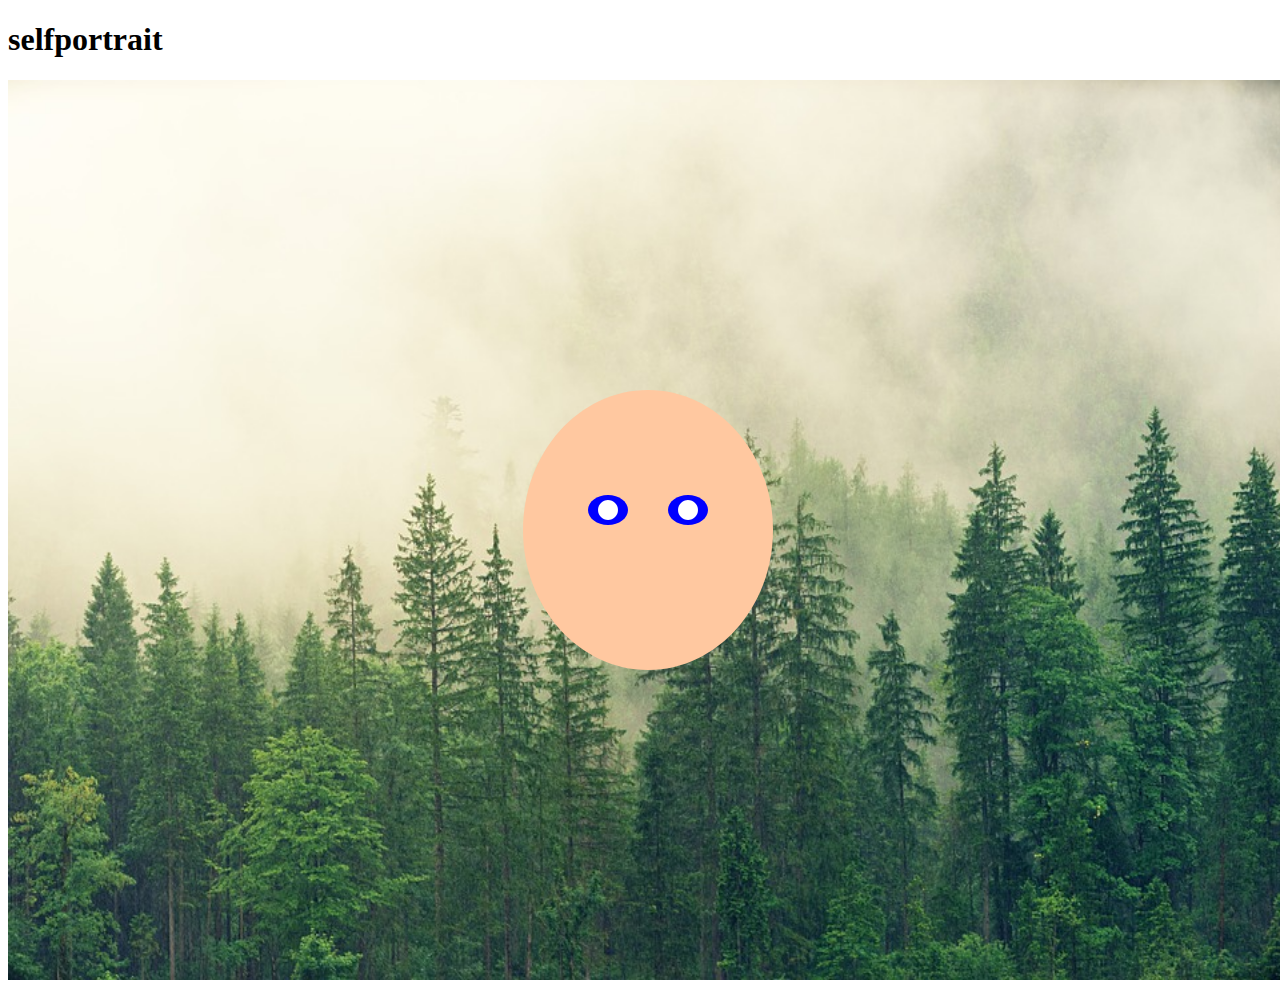
<file: selfportrait/index.html>
<!DOCTYPE html>
<html lang="">
  <head>
    <meta charset="utf-8">
    <meta name="viewport" content="width=device-width, initial-scale=1.0">
      
    <title>selfportrait</title>
      
    <script src="p5/p5.min.js"></script>
    <script src="p5/addons/p5.dom.min.js"></script>
      
   
      
      <script src="selfportrait.js"></script>
      

 
  </head>
    
  <body>
      
      <h1><span id="title">selfportrait</span></h1>

      <div id="content">
      </div>
      
  </body>
</html>
</file>
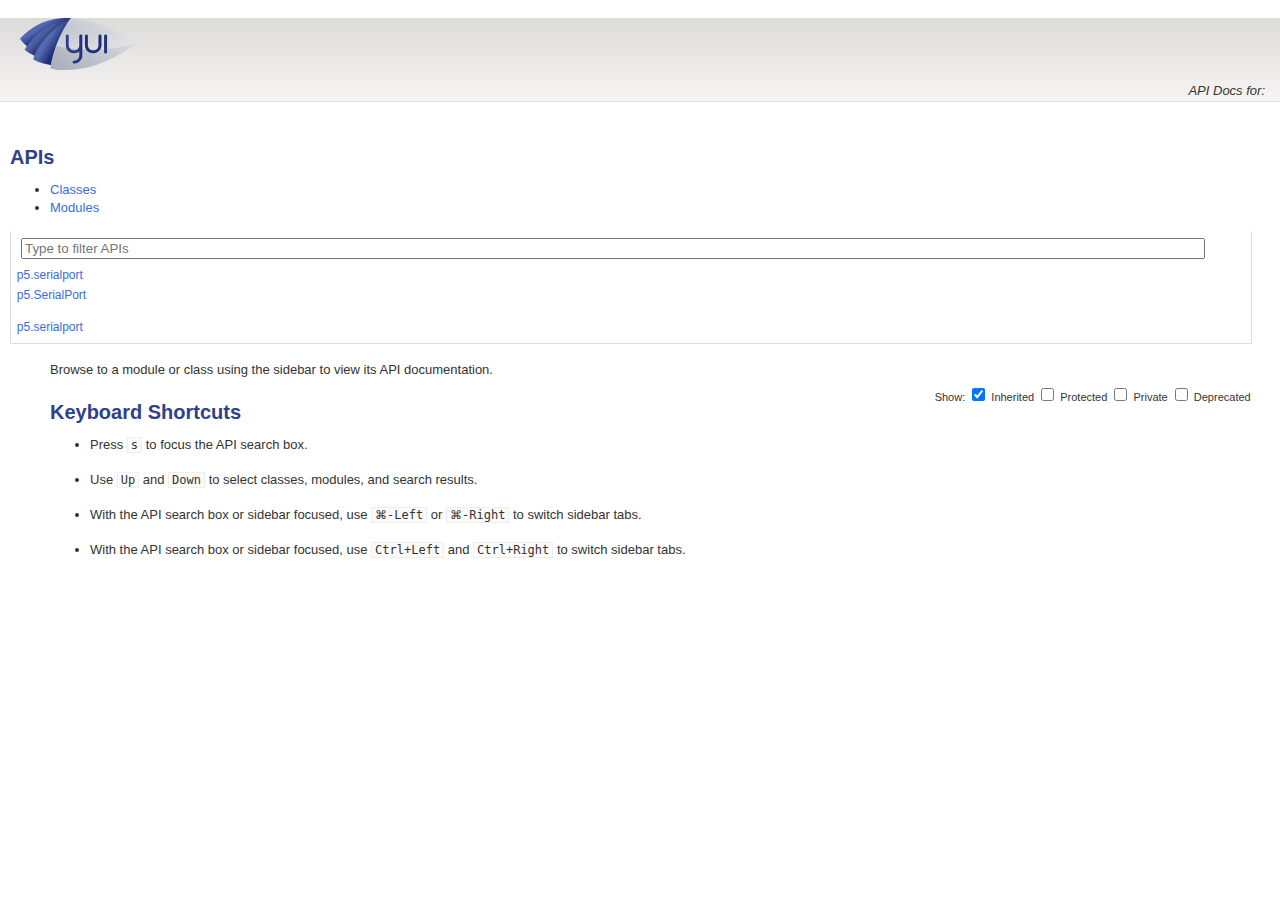
<file: p5/addons/p5.serialport-master/docs/index.html>
<!DOCTYPE html>
<html lang="en">
<head>
    <meta charset="utf-8">
    <title></title>
    <link rel="stylesheet" href="http://yui.yahooapis.com/3.9.1/build/cssgrids/cssgrids-min.css">
    <link rel="stylesheet" href="./assets/vendor/prettify/prettify-min.css">
    <link rel="stylesheet" href="./assets/css/main.css" id="site_styles">
    <link rel="icon" href="./assets/favicon.ico">
    <script src="http://yui.yahooapis.com/combo?3.9.1/build/yui/yui-min.js"></script>
</head>
<body class="yui3-skin-sam">

<div id="doc">
    <div id="hd" class="yui3-g header">
        <div class="yui3-u-3-4">
                <h1><img src="./assets/css/logo.png" title="" width="117" height="52"></h1>
        </div>
        <div class="yui3-u-1-4 version">
            <em>API Docs for: </em>
        </div>
    </div>
    <div id="bd" class="yui3-g">

        <div class="yui3-u-1-4">
            <div id="docs-sidebar" class="sidebar apidocs">
                <div id="api-list">
                    <h2 class="off-left">APIs</h2>
                    <div id="api-tabview" class="tabview">
                        <ul class="tabs">
                            <li><a href="#api-classes">Classes</a></li>
                            <li><a href="#api-modules">Modules</a></li>
                        </ul>
                
                        <div id="api-tabview-filter">
                            <input type="search" id="api-filter" placeholder="Type to filter APIs">
                        </div>
                
                        <div id="api-tabview-panel">
                            <ul id="api-classes" class="apis classes">
                                <li><a href="./classes/p5.serialport.html">p5.serialport</a></li>
                                <li><a href="./classes/p5.SerialPort.html">p5.SerialPort</a></li>
                            </ul>
                
                
                            <ul id="api-modules" class="apis modules">
                                <li><a href="./modules/p5.serialport.html">p5.serialport</a></li>
                            </ul>
                        </div>
                    </div>
                </div>
            </div>
        </div>
        <div class="yui3-u-3-4">
                <div id="api-options">
                    Show:
                    <label for="api-show-inherited">
                        <input type="checkbox" id="api-show-inherited" checked>
                        Inherited
                    </label>
            
                    <label for="api-show-protected">
                        <input type="checkbox" id="api-show-protected">
                        Protected
                    </label>
            
                    <label for="api-show-private">
                        <input type="checkbox" id="api-show-private">
                        Private
                    </label>
                    <label for="api-show-deprecated">
                        <input type="checkbox" id="api-show-deprecated">
                        Deprecated
                    </label>
            
                </div>
            
            <div class="apidocs">
                <div id="docs-main">
                    <div class="content">
    <div class="apidocs">
        <div id="docs-main" class="content">
            <p>
            Browse to a module or class using the sidebar to view its API documentation.
            </p>

            <h2>Keyboard Shortcuts</h2>

            <ul>
                <li><p>Press <kbd>s</kbd> to focus the API search box.</p></li>

                <li><p>Use <kbd>Up</kbd> and <kbd>Down</kbd> to select classes, modules, and search results.</p></li>

                <li class="mac-only"><p>With the API search box or sidebar focused, use <kbd><span class="cmd">&#x2318;</span>-Left</kbd> or <kbd><span class="cmd">&#x2318;</span>-Right</kbd> to switch sidebar tabs.</p></li>

                <li class="pc-only"><p>With the API search box or sidebar focused, use <kbd>Ctrl+Left</kbd> and <kbd>Ctrl+Right</kbd> to switch sidebar tabs.</p></li>
            </ul>
        </div>
    </div>


                    </div>
                </div>
            </div>
        </div>
    </div>
</div>
<script src="./assets/vendor/prettify/prettify-min.js"></script>
<script>prettyPrint();</script>
<script src="./assets/js/yui-prettify.js"></script>
<script src="./assets/../api.js"></script>
<script src="./assets/js/api-filter.js"></script>
<script src="./assets/js/api-list.js"></script>
<script src="./assets/js/api-search.js"></script>
<script src="./assets/js/apidocs.js"></script>
</body>
</html>
</file>
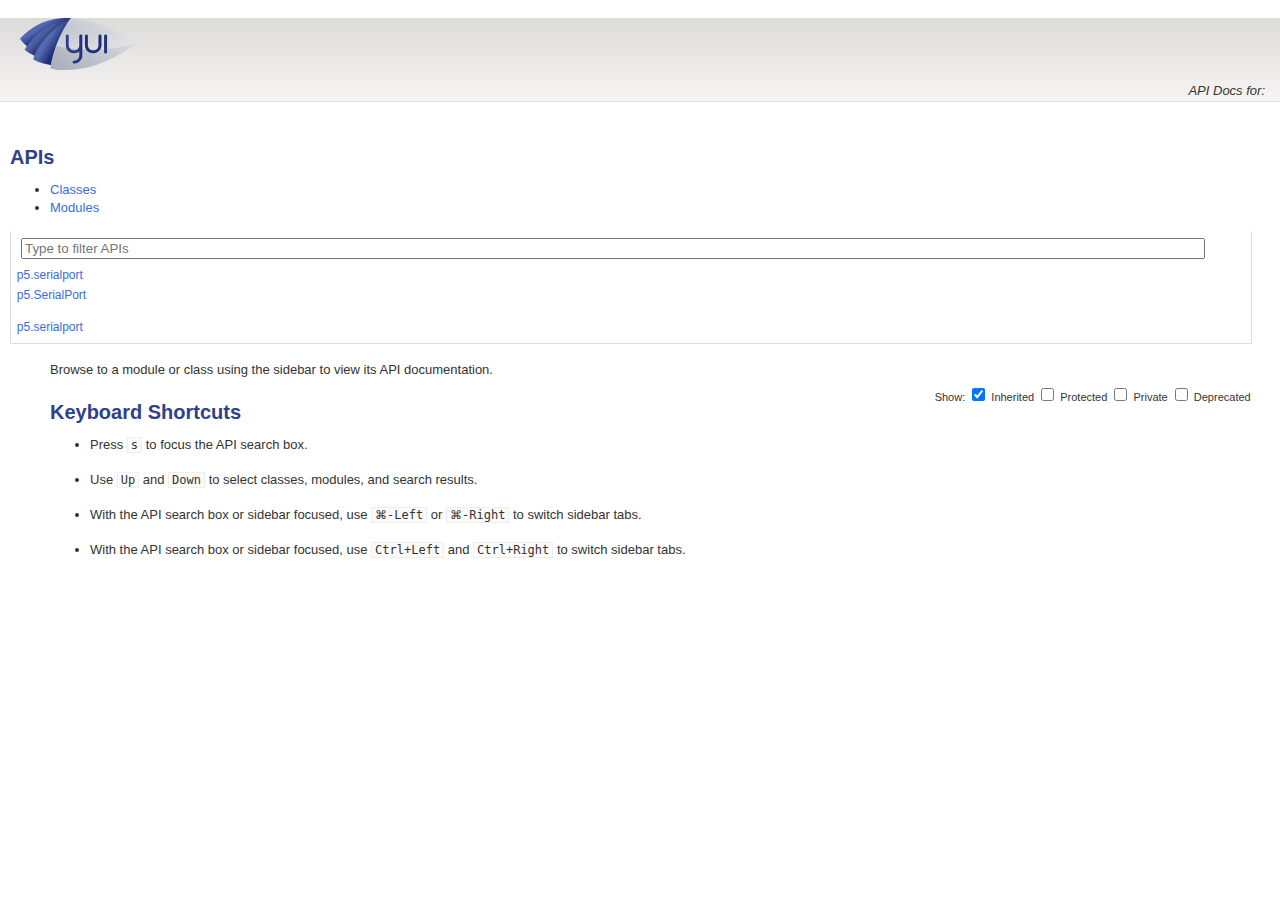
<file: p5/addons/p5.serialport-master/docs/assets/index.html>
<!doctype html>
<html>
    <head>
        <title>Redirector</title>
        <meta http-equiv="refresh" content="0;url=../">
    </head>
    <body>
        <a href="../">Click here to redirect</a>
    </body>
</html>
</file>
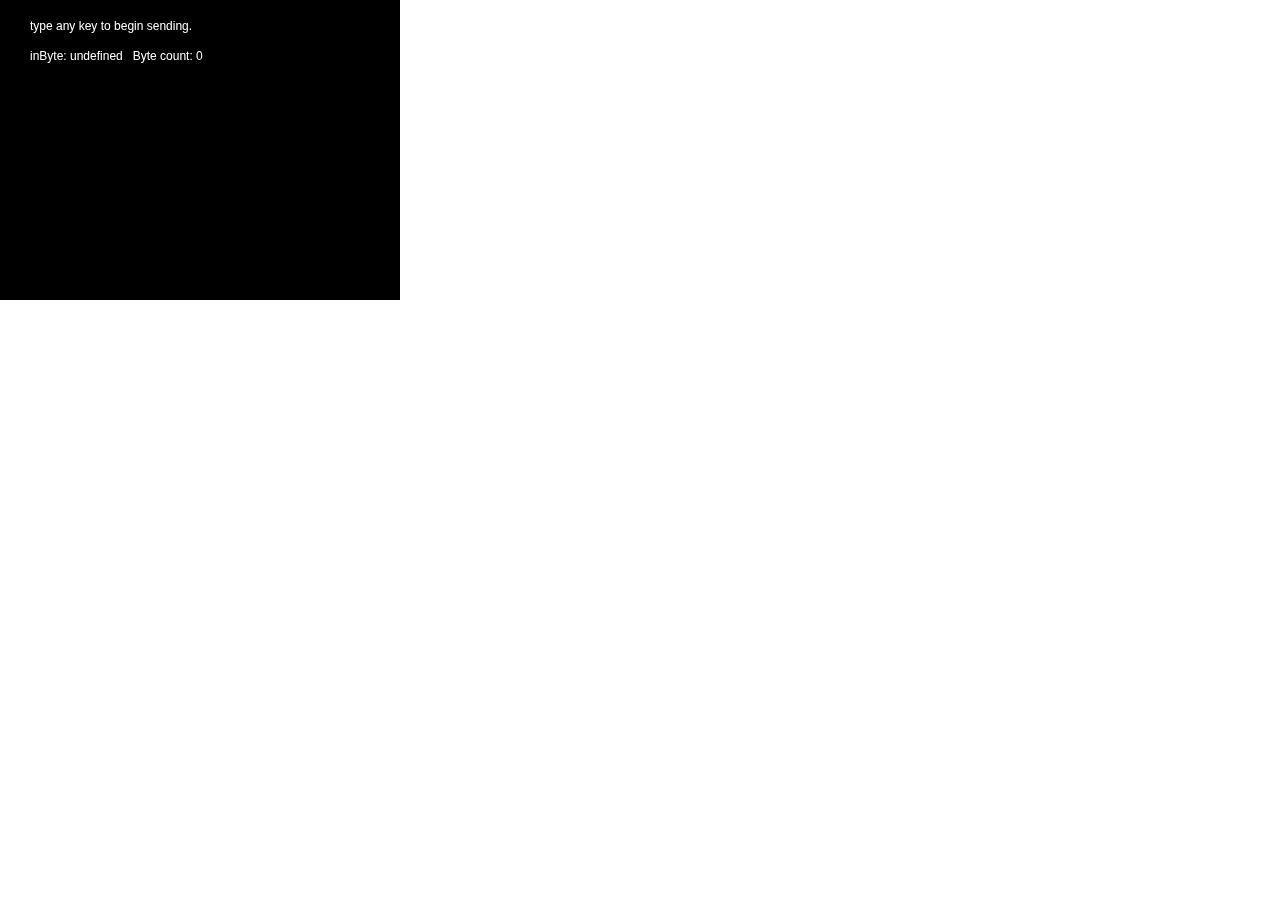
<file: p5/addons/p5.serialport-master/examples/echo2/index.html>
<!DOCTYPE html>
<html>
  <head>
    <meta charset="UTF-8">
    <title>echo2</title>
    <script src="libraries/p5.js" type="text/javascript"></script>

    <script src="libraries/p5.dom.js" type="text/javascript"></script>
    <script src="libraries/p5.sound.js" type="text/javascript"></script>
    <script language="javascript" type="text/javascript" src="../../lib/p5.serialport.js"></script>

    <script src="sketch.js" type="text/javascript"></script>

    <style> body {padding: 0; margin: 0;} canvas {vertical-align: top;} </style>
  </head>
  <body>
  </body>
</html>
</file>
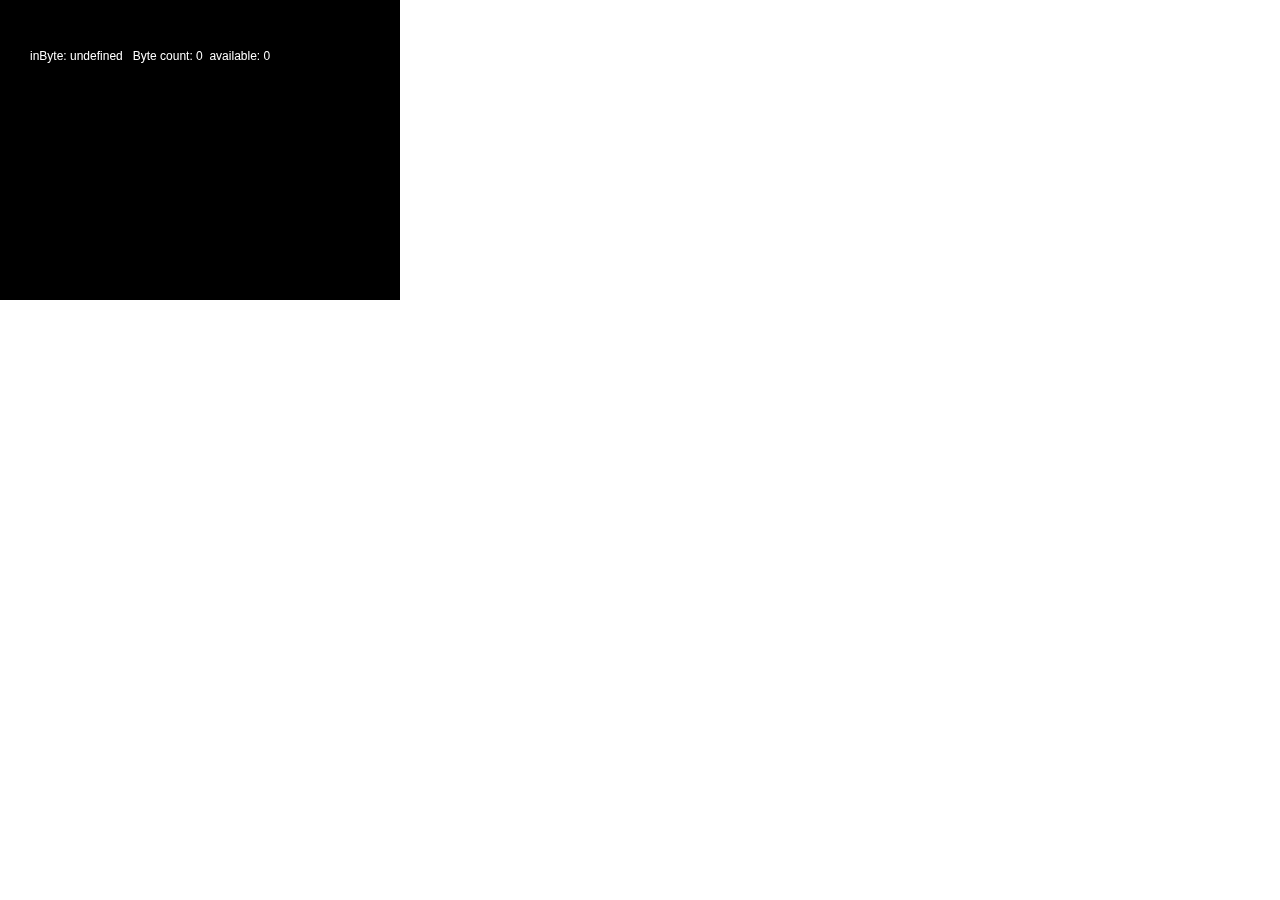
<file: p5/addons/p5.serialport-master/examples/readCount/index.html>
<!DOCTYPE html>
<html>
  <head>
    <meta charset="UTF-8">
    <title>readCount</title>
    <script src="libraries/p5.js" type="text/javascript"></script>

    <script src="libraries/p5.dom.js" type="text/javascript"></script>
    <script src="libraries/p5.sound.js" type="text/javascript"></script>
    <script language="javascript" type="text/javascript" src="../../lib/p5.serialport.js"></script>

    <script src="sketch.js" type="text/javascript"></script>

    <style> body {padding: 0; margin: 0;} canvas {vertical-align: top;} </style>
  </head>
  <body>
  </body>
</html>
</file>
<file: p5/addons/p5.serialport-master/docs/assets/vendor/prettify/prettify-min.css>
.pln{color:#000}@media screen{.str{color:#080}.kwd{color:#008}.com{color:#800}.typ{color:#606}.lit{color:#066}.pun,.opn,.clo{color:#660}.tag{color:#008}.atn{color:#606}.atv{color:#080}.dec,.var{color:#606}.fun{color:red}}@media print,projection{.str{color:#060}.kwd{color:#006;font-weight:bold}.com{color:#600;font-style:italic}.typ{color:#404;font-weight:bold}.lit{color:#044}.pun,.opn,.clo{color:#440}.tag{color:#006;font-weight:bold}.atn{color:#404}.atv{color:#060}}pre.prettyprint{padding:2px;border:1px solid #888}ol.linenums{margin-top:0;margin-bottom:0}li.L0,li.L1,li.L2,li.L3,li.L5,li.L6,li.L7,li.L8{list-style-type:none}li.L1,li.L3,li.L5,li.L7,li.L9{background:#eee}
</file>
<file: p5/addons/p5.serialport-master/docs/assets/css/main.css>
/*
Font sizes for all selectors other than the body are given in percentages,
with 100% equal to 13px. To calculate a font size percentage, multiply the
desired size in pixels by 7.6923076923.

Here's a quick lookup table:

10px - 76.923%
11px - 84.615%
12px - 92.308%
13px - 100%
14px - 107.692%
15px - 115.385%
16px - 123.077%
17px - 130.769%
18px - 138.462%
19px - 146.154%
20px - 153.846%
*/

html {
    background: #fff;
    color: #333;
    overflow-y: scroll;
}

body {
    /*font: 13px/1.4 'Lucida Grande', 'Lucida Sans Unicode', 'DejaVu Sans', 'Bitstream Vera Sans', 'Helvetica', 'Arial', sans-serif;*/
    font: 13px/1.4 'Helvetica', 'Arial', sans-serif;
    margin: 0;
    padding: 0;
}

/* -- Links ----------------------------------------------------------------- */
a {
    color: #356de4;
    text-decoration: none;
}

.hidden {
    display: none;
}

a:hover { text-decoration: underline; }

/* "Jump to Table of Contents" link is shown to assistive tools, but hidden from
   sight until it's focused. */
.jump {
    position: absolute;
    padding: 3px 6px;
    left: -99999px;
    top: 0;
}

.jump:focus { left: 40%; }

/* -- Paragraphs ------------------------------------------------------------ */
p { margin: 1.3em 0; }
dd p, td p { margin-bottom: 0; }
dd p:first-child, td p:first-child { margin-top: 0; }

/* -- Headings -------------------------------------------------------------- */
h1, h2, h3, h4, h5, h6 {
    color: #D98527;/*was #f80*/
    font-family: 'Trebuchet MS', sans-serif;
    font-weight: bold;
    line-height: 1.1;
    margin: 1.1em 0 0.5em;
}

h1 {
    font-size: 184.6%;
    color: #30418C;
    margin: 0.75em 0 0.5em;
}

h2 {
    font-size: 153.846%;
    color: #E48A2B;
}

h3 { font-size: 138.462%; }

h4 {
    border-bottom: 1px solid #DBDFEA;
    color: #E48A2B;
    font-size: 115.385%;
    font-weight: normal;
    padding-bottom: 2px;
}

h5, h6 { font-size: 107.692%; }

/* -- Code and examples ----------------------------------------------------- */
code, kbd, pre, samp {
    font-family: Menlo, Monaco, 'DejaVu Sans Mono', 'Bitstream Vera Sans Mono', 'Courier New', Courier, monospace;
    font-size: 92.308%;
    line-height: 1.35;
}

p code, p kbd, p samp, li code {
    background: #FCFBFA;
    border: 1px solid #EFEEED;
    padding: 0 3px;
}

a code, a kbd, a samp,
pre code, pre kbd, pre samp,
table code, table kbd, table samp,
.intro code, .intro kbd, .intro samp,
.toc code, .toc kbd, .toc samp {
    background: none;
    border: none;
    padding: 0;
}

pre.code, pre.terminal, pre.cmd {
    overflow-x: auto;
    *overflow-x: scroll;
    padding: 0.3em 0.6em;
}

pre.code {
    background: #FCFBFA;
    border: 1px solid #EFEEED;
    border-left-width: 5px;
}

pre.terminal, pre.cmd {
    background: #F0EFFC;
    border: 1px solid #D0CBFB;
    border-left: 5px solid #D0CBFB;
}

/* Don't reduce the font size of <code>/<kbd>/<samp> elements inside <pre>
   blocks. */
pre code, pre kbd, pre samp { font-size: 100%; }

/* Used to denote text that shouldn't be selectable, such as line numbers or
   shell prompts. Guess which browser this doesn't work in. */
.noselect {
    -moz-user-select: -moz-none;
    -khtml-user-select: none;
    -webkit-user-select: none;
    -o-user-select: none;
    user-select: none;
}

/* -- Lists ----------------------------------------------------------------- */
dd { margin: 0.2em 0 0.7em 1em; }
dl { margin: 1em 0; }
dt { font-weight: bold; }

/* -- Tables ---------------------------------------------------------------- */
caption, th { text-align: left; }

table {
    border-collapse: collapse;
    width: 100%;
}

td, th {
    border: 1px solid #fff;
    padding: 5px 12px;
    vertical-align: top;
}

td { background: #E6E9F5; }
td dl { margin: 0; }
td dl dl { margin: 1em 0; }
td pre:first-child { margin-top: 0; }

th {
    background: #D2D7E6;/*#97A0BF*/
    border-bottom: none;
    border-top: none;
    color: #000;/*#FFF1D5*/
    font-family: 'Trebuchet MS', sans-serif;
    font-weight: bold;
    line-height: 1.3;
    white-space: nowrap;
}


/* -- Layout and Content ---------------------------------------------------- */
#doc {
    margin: auto;
    min-width: 1024px;
}

.content { padding: 0 20px 0 25px; }

.sidebar {
    padding: 0 15px 0 10px;
}
#bd {
    padding: 7px 0 130px;
    position: relative;
    width: 99%;
}

/* -- Table of Contents ----------------------------------------------------- */

/* The #toc id refers to the single global table of contents, while the .toc
   class refers to generic TOC lists that could be used throughout the page. */

.toc code, .toc kbd, .toc samp { font-size: 100%; }
.toc li { font-weight: bold; }
.toc li li { font-weight: normal; }

/* -- Intro and Example Boxes ----------------------------------------------- */
/*
.intro, .example { margin-bottom: 2em; }
.example {
    -moz-border-radius: 4px;
    -webkit-border-radius: 4px;
    border-radius: 4px;
    -moz-box-shadow: 0 0 5px #bfbfbf;
    -webkit-box-shadow: 0 0 5px #bfbfbf;
    box-shadow: 0 0 5px #bfbfbf;
    padding: 1em;
}
.intro {
    background: none repeat scroll 0 0 #F0F1F8; border: 1px solid #D4D8EB; padding: 0 1em;
}
*/

/* -- Other Styles ---------------------------------------------------------- */

/* These are probably YUI-specific, and should be moved out of Selleck's default
   theme. */

.button {
    border: 1px solid #dadada;
    -moz-border-radius: 3px;
    -webkit-border-radius: 3px;
    border-radius: 3px;
    color: #444;
    display: inline-block;
    font-family: Helvetica, Arial, sans-serif;
    font-size: 92.308%;
    font-weight: bold;
    padding: 4px 13px 3px;
    -moz-text-shadow: 1px 1px 0 #fff;
    -webkit-text-shadow: 1px 1px 0 #fff;
    text-shadow: 1px 1px 0 #fff;
    white-space: nowrap;

    background: #EFEFEF; /* old browsers */
    background: -moz-linear-gradient(top, #f5f5f5 0%, #efefef 50%, #e5e5e5 51%, #dfdfdf 100%); /* firefox */
    background: -webkit-gradient(linear, left top, left bottom, color-stop(0%,#f5f5f5), color-stop(50%,#efefef), color-stop(51%,#e5e5e5), color-stop(100%,#dfdfdf)); /* webkit */
    filter: progid:DXImageTransform.Microsoft.gradient( startColorstr='#f5f5f5', endColorstr='#dfdfdf',GradientType=0 ); /* ie */
}

.button:hover {
    border-color: #466899;
    color: #fff;
    text-decoration: none;
    -moz-text-shadow: 1px 1px 0 #222;
    -webkit-text-shadow: 1px 1px 0 #222;
    text-shadow: 1px 1px 0 #222;

    background: #6396D8; /* old browsers */
    background: -moz-linear-gradient(top, #6396D8 0%, #5A83BC 50%, #547AB7 51%, #466899 100%); /* firefox */
    background: -webkit-gradient(linear, left top, left bottom, color-stop(0%,#6396D8), color-stop(50%,#5A83BC), color-stop(51%,#547AB7), color-stop(100%,#466899)); /* webkit */
    filter: progid:DXImageTransform.Microsoft.gradient( startColorstr='#6396D8', endColorstr='#466899',GradientType=0 ); /* ie */
}

.newwindow { text-align: center; }

.header .version em {
    display: block;
    text-align: right;
}


#classdocs .item {
    border-bottom: 1px solid #466899;
    margin: 1em 0;
    padding: 1.5em;
}

#classdocs .item .params p,
    #classdocs .item .returns p,{
    display: inline;
}

#classdocs .item em code, #classdocs .item em.comment {
    color: green;
}

#classdocs .item em.comment a {
    color: green;
    text-decoration: underline;
}

#classdocs .foundat {
    font-size: 11px;
    font-style: normal;
}

.attrs .emits {
    margin-left: 2em;
    padding: .5em;
    border-left: 1px dashed #ccc;
}

abbr {
    border-bottom: 1px dashed #ccc;
    font-size: 80%;
    cursor: help;
}

.prettyprint li.L0, 
.prettyprint li.L1, 
.prettyprint li.L2, 
.prettyprint li.L3, 
.prettyprint li.L5, 
.prettyprint li.L6, 
.prettyprint li.L7, 
.prettyprint li.L8 {
    list-style: decimal;
}

ul li p {
    margin-top: 0;
}

.method .name {
    font-size: 110%;
}

.apidocs .methods .extends .method,
.apidocs .properties .extends .property,
.apidocs .attrs .extends .attr,
.apidocs .events .extends .event {
    font-weight: bold;
}

.apidocs .methods .extends .inherited,
.apidocs .properties .extends .inherited,
.apidocs .attrs .extends .inherited,
.apidocs .events .extends .inherited {
    font-weight: normal;
}

#hd {
    background: whiteSmoke;
    background: -moz-linear-gradient(top,#DCDBD9 0,#F6F5F3 100%);
    background: -webkit-gradient(linear,left top,left bottom,color-stop(0%,#DCDBD9),color-stop(100%,#F6F5F3));
    filter: progid:DXImageTransform.Microsoft.gradient(startColorstr='#dcdbd9',endColorstr='#F6F5F3',GradientType=0);
    border-bottom: 1px solid #DFDFDF;
    padding: 0 15px 1px 20px;
    margin-bottom: 15px;
}

#hd img {
    margin-right: 10px;
    vertical-align: middle;
}


/* -- API Docs CSS ---------------------------------------------------------- */

/*
This file is organized so that more generic styles are nearer the top, and more
specific styles are nearer the bottom of the file. This allows us to take full
advantage of the cascade to avoid redundant style rules. Please respect this
convention when making changes.
*/

/* -- Generic TabView styles ------------------------------------------------ */

/*
These styles apply to all API doc tabviews. To change styles only for a
specific tabview, see the other sections below.
*/

.yui3-js-enabled .apidocs .tabview {
    visibility: hidden; /* Hide until the TabView finishes rendering. */
    _visibility: visible;
}

.apidocs .tabview.yui3-tabview-content { visibility: visible; }
.apidocs .tabview .yui3-tabview-panel { background: #fff; }

/* -- Generic Content Styles ------------------------------------------------ */

/* Headings */
h2, h3, h4, h5, h6 {
    border: none;
    color: #30418C;
    font-weight: bold;
    text-decoration: none;
}

.link-docs {
    float: right;
    font-size: 15px;
    margin: 4px 4px 6px;
    padding: 6px 30px 5px;
}

.apidocs { zoom: 1; }

/* Generic box styles. */
.apidocs .box {
    border: 1px solid;
    border-radius: 3px;
    margin: 1em 0;
    padding: 0 1em;
}

/* A flag is a compact, capsule-like indicator of some kind. It's used to
   indicate private and protected items, item return types, etc. in an
   attractive and unobtrusive way. */
.apidocs .flag {
    background: #bababa;
    border-radius: 3px;
    color: #fff;
    font-size: 11px;
    margin: 0 0.5em;
    padding: 2px 4px 1px;
}

/* Class/module metadata such as "Uses", "Extends", "Defined in", etc. */
.apidocs .meta {
    background: #f9f9f9;
    border-color: #efefef;
    color: #555;
    font-size: 11px;
    padding: 3px 6px;
}

.apidocs .meta p { margin: 0; }

/* Deprecation warning. */
.apidocs .box.deprecated,
.apidocs .flag.deprecated {
    background: #fdac9f;
    border: 1px solid #fd7775;
}

.apidocs .box.deprecated p { margin: 0.5em 0; }
.apidocs .flag.deprecated { color: #333; }

/* Module/Class intro description. */
.apidocs .intro {
    background: #f0f1f8;
    border-color: #d4d8eb;
}

/* Loading spinners. */
#bd.loading .apidocs,
#api-list.loading .yui3-tabview-panel {
    background: #fff url(../img/spinner.gif) no-repeat center 70px;
    min-height: 150px;
}

#bd.loading .apidocs .content,
#api-list.loading .yui3-tabview-panel .apis {
    display: none;
}

.apidocs .no-visible-items { color: #666; }

/* Generic inline list. */
.apidocs ul.inline {
    display: inline;
    list-style: none;
    margin: 0;
    padding: 0;
}

.apidocs ul.inline li { display: inline; }

/* Comma-separated list. */
.apidocs ul.commas li:after { content: ','; }
.apidocs ul.commas li:last-child:after { content: ''; }

/* Keyboard shortcuts. */
kbd .cmd { font-family: Monaco, Helvetica; }

/* -- Generic Access Level styles ------------------------------------------- */
.apidocs .item.protected,
.apidocs .item.private,
.apidocs .index-item.protected,
.apidocs .index-item.deprecated,
.apidocs .index-item.private {
    display: none;
}

.show-deprecated .item.deprecated,
.show-deprecated .index-item.deprecated,
.show-protected .item.protected,
.show-protected .index-item.protected,
.show-private .item.private,
.show-private .index-item.private {
    display: block;
}

.hide-inherited .item.inherited,
.hide-inherited .index-item.inherited {
    display: none;
}

/* -- Generic Item Index styles --------------------------------------------- */
.apidocs .index { margin: 1.5em 0 3em; }

.apidocs .index h3 {
    border-bottom: 1px solid #efefef;
    color: #333;
    font-size: 13px;
    margin: 2em 0 0.6em;
    padding-bottom: 2px;
}

.apidocs .index .no-visible-items { margin-top: 2em; }

.apidocs .index-list {
    border-color: #efefef;
    font-size: 12px;
    list-style: none;
    margin: 0;
    padding: 0;
    -moz-column-count: 4;
    -moz-column-gap: 10px;
    -moz-column-width: 170px;
    -ms-column-count: 4;
    -ms-column-gap: 10px;
    -ms-column-width: 170px;
    -o-column-count: 4;
    -o-column-gap: 10px;
    -o-column-width: 170px;
    -webkit-column-count: 4;
    -webkit-column-gap: 10px;
    -webkit-column-width: 170px;
    column-count: 4;
    column-gap: 10px;
    column-width: 170px;
}

.apidocs .no-columns .index-list {
    -moz-column-count: 1;
    -ms-column-count: 1;
    -o-column-count: 1;
    -webkit-column-count: 1;
    column-count: 1;
}

.apidocs .index-item { white-space: nowrap; }

.apidocs .index-item .flag {
    background: none;
    border: none;
    color: #afafaf;
    display: inline;
    margin: 0 0 0 0.2em;
    padding: 0;
}

/* -- Generic API item styles ----------------------------------------------- */
.apidocs .args {
    display: inline;
    margin: 0 0.5em;
}

.apidocs .flag.chainable { background: #46ca3b; }
.apidocs .flag.protected { background: #9b86fc; }
.apidocs .flag.private { background: #fd6b1b; }
.apidocs .flag.async { background: #356de4; }
.apidocs .flag.required { background: #e60923; }

.apidocs .item {
    border-bottom: 1px solid #efefef;
    margin: 1.5em 0 2em;
    padding-bottom: 2em;
}

.apidocs .item h4,
.apidocs .item h5,
.apidocs .item h6 {
    color: #333;
    font-family: inherit;
    font-size: 100%;
}

.apidocs .item .description p,
.apidocs .item pre.code {
    margin: 1em 0 0;
}

.apidocs .item .meta {
    background: none;
    border: none;
    padding: 0;
}

.apidocs .item .name {
    display: inline;
    font-size: 14px;
}

.apidocs .item .type,
.apidocs .item .type a,
.apidocs .returns-inline {
    color: #555;
}

.apidocs .item .type,
.apidocs .returns-inline {
    font-size: 11px;
    margin: 0 0 0 0;
}

.apidocs .item .type a { border-bottom: 1px dotted #afafaf; }
.apidocs .item .type a:hover { border: none; }

/* -- Item Parameter List --------------------------------------------------- */
.apidocs .params-list {
    list-style: square;
    margin: 1em 0 0 2em;
    padding: 0;
}

.apidocs .param { margin-bottom: 1em; }

.apidocs .param .type,
.apidocs .param .type a {
    color: #666;
}

.apidocs .param .type {
    margin: 0 0 0 0.5em;
    *margin-left: 0.5em;
}

.apidocs .param-name { font-weight: bold; }

/* -- Item "Emits" block ---------------------------------------------------- */
.apidocs .item .emits {
    background: #f9f9f9;
    border-color: #eaeaea;
}

/* -- Item "Returns" block -------------------------------------------------- */
.apidocs .item .returns .type,
.apidocs .item .returns .type a {
    font-size: 100%;
    margin: 0;
}

/* -- Class Constructor block ----------------------------------------------- */
.apidocs .constructor .item {
    border: none;
    padding-bottom: 0;
}

/* -- File Source View ------------------------------------------------------ */
.apidocs .file pre.code,
#doc .apidocs .file pre.prettyprint {
    background: inherit;
    border: none;
    overflow: visible;
    padding: 0;
}

.apidocs .L0,
.apidocs .L1,
.apidocs .L2,
.apidocs .L3,
.apidocs .L4,
.apidocs .L5,
.apidocs .L6,
.apidocs .L7,
.apidocs .L8,
.apidocs .L9 {
    background: inherit;
}

/* -- Submodule List -------------------------------------------------------- */
.apidocs .module-submodule-description {
    font-size: 12px;
    margin: 0.3em 0 1em;
}

.apidocs .module-submodule-description p:first-child { margin-top: 0; }

/* -- Sidebar TabView ------------------------------------------------------- */
#api-tabview { margin-top: 0.6em; }

#api-tabview-filter,
#api-tabview-panel {
    border: 1px solid #dfdfdf;
}

#api-tabview-filter {
    border-bottom: none;
    border-top: none;
    padding: 0.6em 10px 0 10px;
}

#api-tabview-panel { border-top: none; }
#api-filter { width: 97%; }

/* -- Content TabView ------------------------------------------------------- */
#classdocs .yui3-tabview-panel { border: none; }

/* -- Source File Contents -------------------------------------------------- */
.prettyprint li.L0,
.prettyprint li.L1,
.prettyprint li.L2,
.prettyprint li.L3,
.prettyprint li.L5,
.prettyprint li.L6,
.prettyprint li.L7,
.prettyprint li.L8 {
    list-style: decimal;
}

/* -- API options ----------------------------------------------------------- */
#api-options {
    font-size: 11px;
    margin-top: 2.2em;
    position: absolute;
    right: 1.5em;
}

/*#api-options label { margin-right: 0.6em; }*/

/* -- API list -------------------------------------------------------------- */
#api-list {
    margin-top: 1.5em;
    *zoom: 1;
}

.apis {
    font-size: 12px;
    line-height: 1.4;
    list-style: none;
    margin: 0;
    padding: 0.5em 0 0.5em 0.4em;
}

.apis a {
    border: 1px solid transparent;
    display: block;
    margin: 0 0 0 -4px;
    padding: 1px 4px 0;
    text-decoration: none;
    _border: none;
    _display: inline;
}

.apis a:hover,
.apis a:focus {
    background: #E8EDFC;
    background: -moz-linear-gradient(top, #e8edfc 0%, #becef7 100%);
    background: -webkit-gradient(linear, left top, left bottom, color-stop(0%,#E8EDFC), color-stop(100%,#BECEF7));
    border-color: #AAC0FA;
    border-radius: 3px;
    color: #333;
    outline: none;
}

.api-list-item a:hover,
.api-list-item a:focus {
    font-weight: bold;
    text-shadow: 1px 1px 1px #fff;
}

.apis .message { color: #888; }
.apis .result a { padding: 3px 5px 2px; }

.apis .result .type {
    right: 4px;
    top: 7px;
}

.api-list-item .yui3-highlight {
    font-weight: bold;
}
</file>
